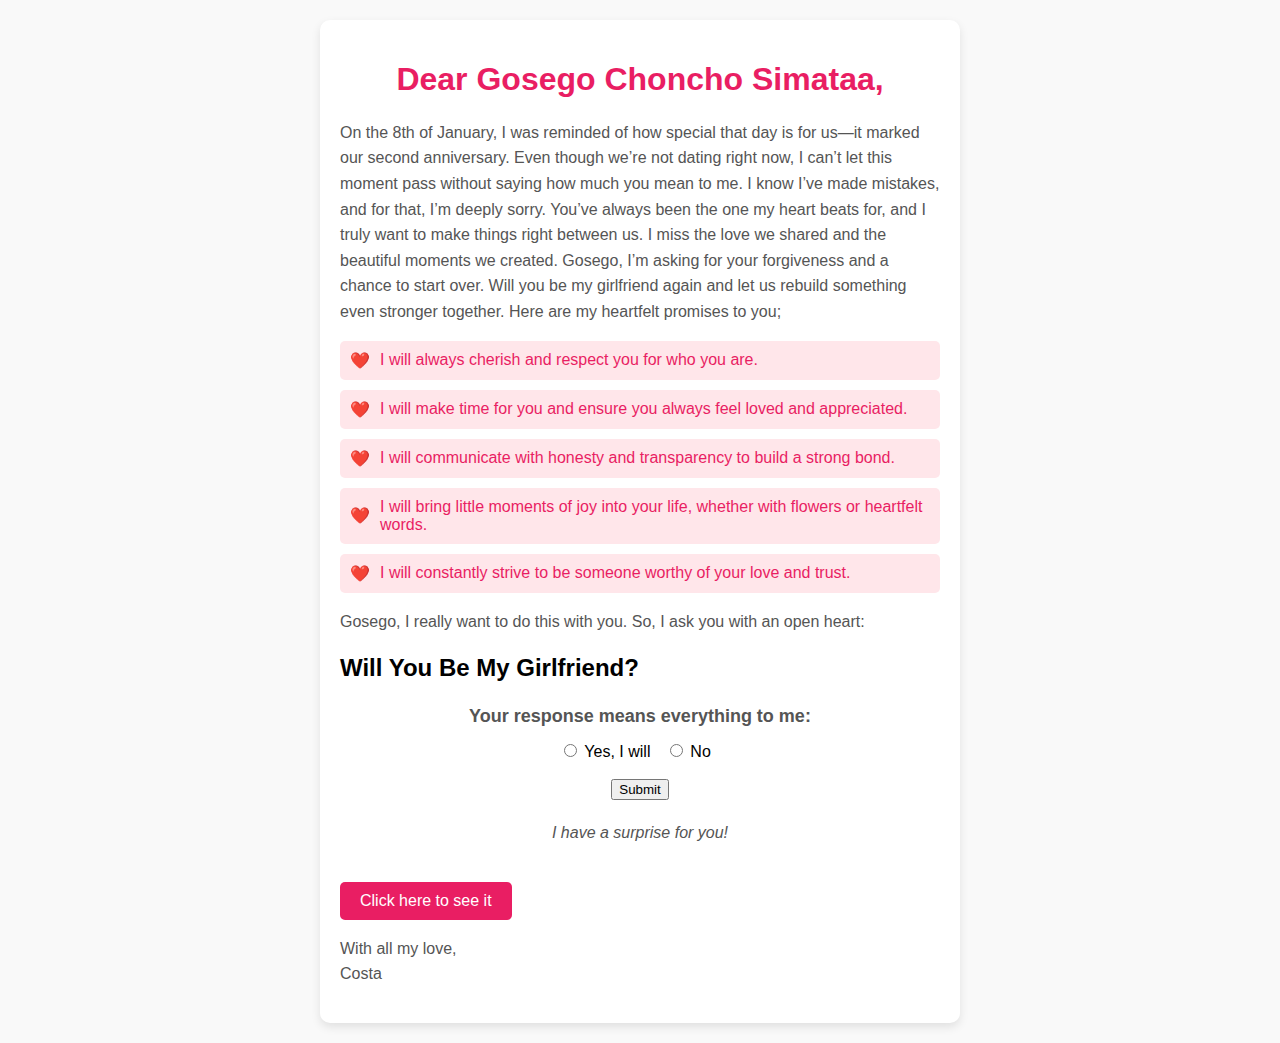
<file: index.html>
<ml lang="en">
<head>
    <meta charset="UTF-8">
    <meta name="viewport" content="width=device-width, initial-scale=1.0">
    <title>Gosego, Be Mine</title>
    <link rel="stylesheet" href="styles.css">
    <link rel="styles!DOCTYPE html>
<htheet" href="flower.css">
</head>
<body>
    <div class="container" id="container">
        <h1>Dear Gosego Choncho Simataa,</h1>
       <p> On the 8th of January, I was reminded of how special that day is for us—it marked our second anniversary. Even though we’re not dating right now, I can’t let this moment pass without saying how much you mean to me. I know I’ve made mistakes, and for that, I’m deeply sorry. You’ve always been the one my heart beats for, and I truly want to make things right between us. I miss the love we shared and the beautiful moments we created. Gosego, I’m asking for your forgiveness and a chance to start over. Will you be my girlfriend again and let us rebuild something even stronger together. Here are my heartfelt promises to you; </p>
    
        <ul class="promises">
            <li>I will always cherish and respect you for who you are.</li>
            <li>I will make time for you and ensure you always feel loved and appreciated.</li>
            <li>I will communicate with honesty and transparency to build a strong bond.</li>
            <li>I will bring little moments of joy into your life, whether with flowers or heartfelt words.</li>
            <li>I will constantly strive to be someone worthy of your love and trust.</li>
        </ul>
        
        <p>Gosego, I really want to do this with you. So, I ask you with an open heart:</p>
        
        <h2>Will You Be My Girlfriend?</h2>
        
        <form id="proposalForm" action="https://formspree.io/f/xzzzyjqv" method="post" onsubmit="return validateForm()">
            <p>Your response means everything to me:</p>
            <label>
                <input type="radio" name="response" value="yes"> Yes, I will
            </label>
            <label>
                <input type="radio" name="response" value="no"> No
            </label>
            <br><br>
            <input type="submit" value="Submit">
        </form>
        
        <p style="margin-top: 20px;" id="specialMessage">I have a surprise for you!</p>
        <a href="flower.html" target="_blank" class="file-button" id="fileButton">Click here to see it</a>
        
        <p>With all my love, <br> Costa</p>
    </div>
    
    <script>
        function validateForm() {
            const form = document.getElementById('proposalForm');
            const response = form.response.value;
            if (!response) {
                alert('Please select an option.');
                return false;
            }
            return true;
        }
    </script>
</body>
</html>
</file>
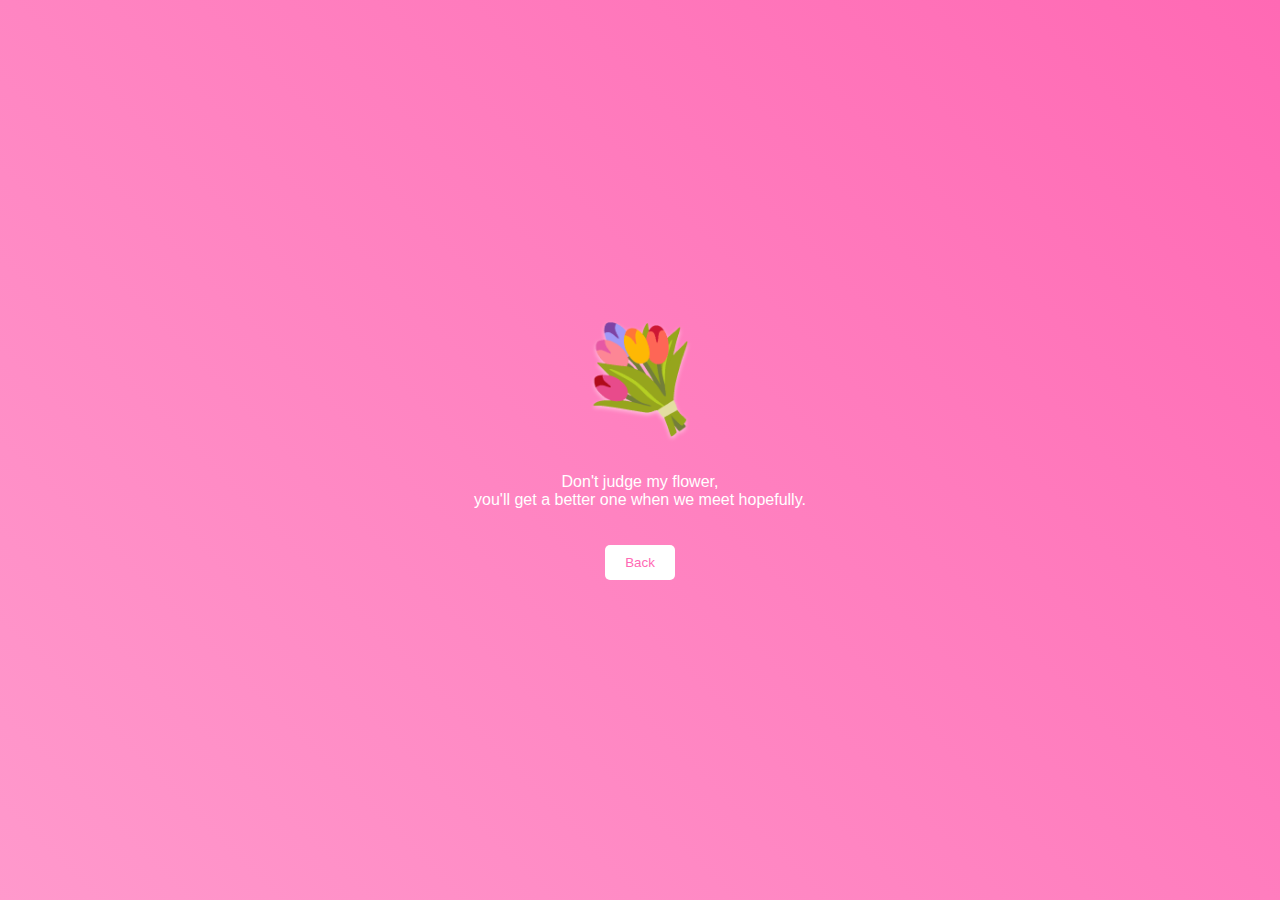
<file: flower.html>
<!DOCTYPE html>
<html lang="en">
<head>
    <meta charset="UTF-8">
    <meta name="viewport" content="width=device-width, initial-scale=1.0">
    <title>Animated Bouquet</title>
    <style>
        body {
            background: linear-gradient(45deg, #ff99cc, #ff69b4); /* Love-themed gradient background */
            display: flex;
            flex-direction: column;
            justify-content: center;
            align-items: center;
            height: 100vh;
            margin: 0;
            font-family: Arial, sans-serif;
        }

        .bouquet {
            font-size: 100px;
            animation: bloom 2s ease-in-out infinite alternate;
            color: #ffffff; /* White color for the bouquet */
            text-shadow: 0 2px 4px rgba(255, 255, 255, 0.5); /* Text shadow for depth */
        }

        @keyframes bloom {
            0% {
                transform: scale(1);
            }
            100% {
                transform: scale(1.1);
            }
        }

        .note {
            text-align: center;
            margin-top: 20px;
            color: #ffffff; /* White color for the text */
        }

        .button {
            margin-top: 20px;
            padding: 10px 20px;
            background-color: #ffffff; /* White color for the button */
            color: #ff69b4; /* Pink color for the text */
            border: none;
            border-radius: 5px;
            cursor: pointer;
            transition: background-color 0.3s, color 0.3s;
        }

        .button:hover {
            background-color: #ff69b4; /* Pink color on hover */
            color: #ffffff; /* White color on hover */
        }
    </style>
</head>
<body>
    <div class="bouquet">💐</div>
    <div class="note">
        <p>Don't judge my flower,<br>you'll get a better one when we meet hopefully.</p>
    </div>
    <button class="button" onclick="goToIndex()">Back</button>

    <script>
        function goToIndex() {
            window.location.href = "index.html"; // Replace with the path to your index.html file
        }
    </script>
</body>
</html>
</file>
<file: styles.css>
body {
    margin: 0;
    padding: 0;
    font-family: Arial, sans-serif;
    background-color: #f9f9f9;
}
.container {
    max-width: 600px;
    margin: 20px auto;
    padding: 20px;
    background: #ffffff;
    border-radius: 10px;
    box-shadow: 0 4px 10px rgba(0, 0, 0, 0.1);
}
h1 {
    color: #e91e63;
    text-align: center;
}
p {
    font-size: 16px;
    color: #555555;
    line-height: 1.6;
}
ul.promises {
    list-style-type: none;
    padding: 0;
}
ul.promises li {
    background: #ffe6ea;
    color: #e91e63;
    margin: 10px 0;
    padding: 10px;
    border-radius: 5px;
    display: flex;
    align-items: center;
}
ul.promises li::before {
    content: "❤️";
    margin-right: 10px;
}
form {
    margin-top: 20px;
    text-align: center;
}
form p {
    font-weight: bold;
    font-size: 18px;
    margin-bottom: 10px;
}
form label {
    margin-right: 10px;
}
.file-button {
    display: inline-block;
    margin-top: 20px;
    background-color: #e91e63;
    color: #ffffff;
    text-decoration: none;
    padding: 10px 20px;
    border-radius: 5px;
}
.file-button:hover {
    background-color: #d81b60;
}
#specialMessage {
    text-align: center;
    font-style: italic;
    margin-top: 20px;
}
</file>
